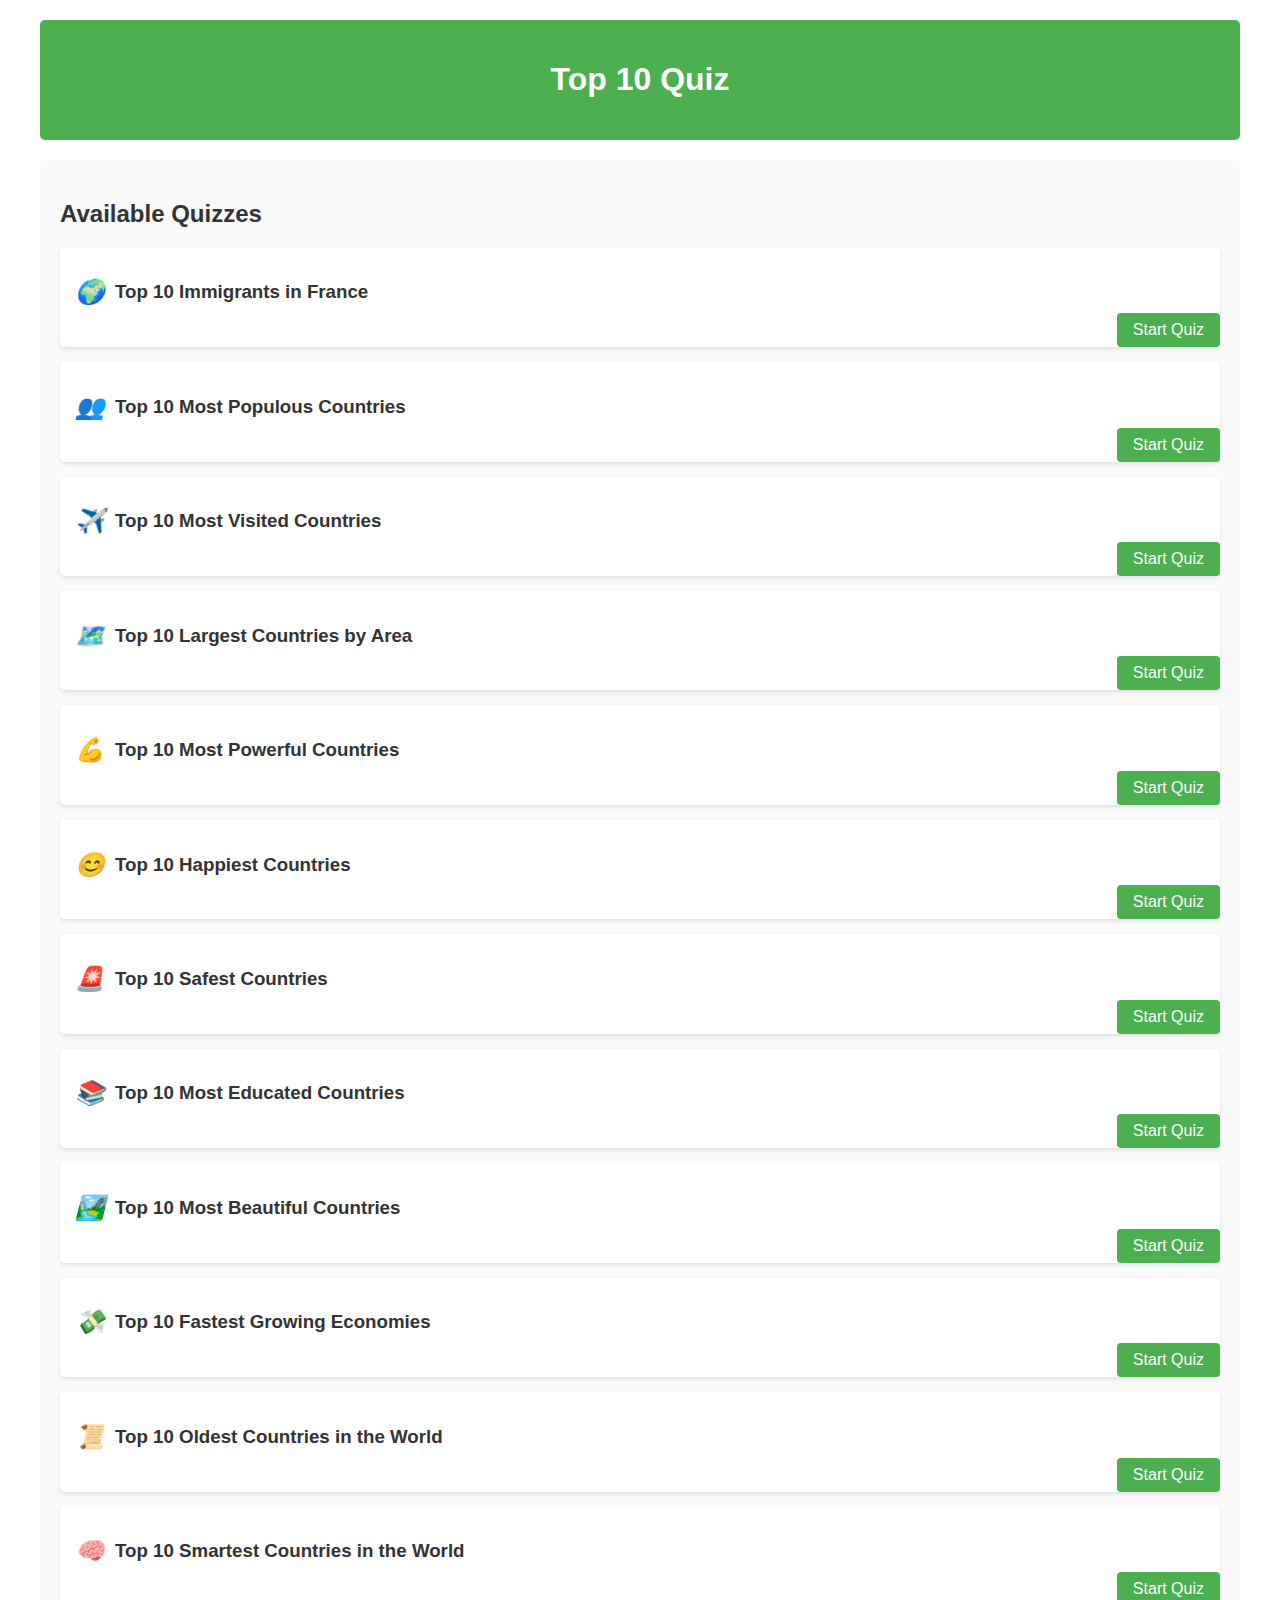
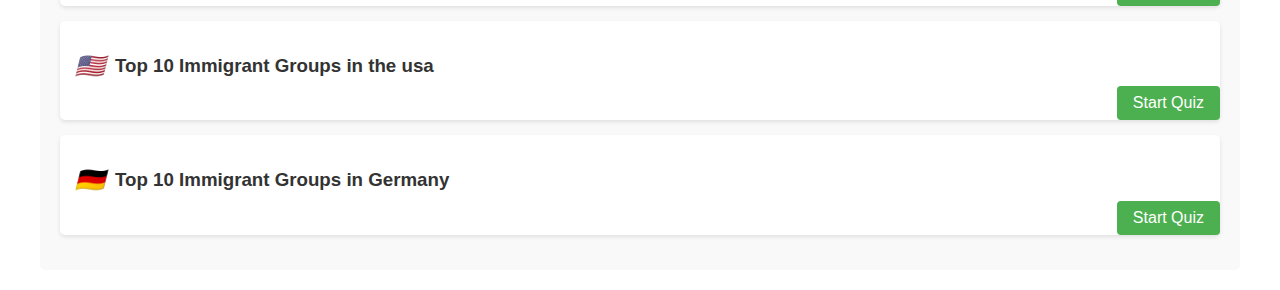
<file: index.html>
<!DOCTYPE html>
<html lang="en">
<head>
    <meta charset="UTF-8">
    <meta name="viewport" content="width=device-width, initial-scale=1.0">
    <title>Top 10 Quiz</title>
    <link rel="stylesheet" href="home.css">
</head>
<body>
    <div class="container">
        <header>
            <h1>Top 10 Quiz</h1>
        </header>
        <main>
            <section class="quiz-list">
                <h2>Available Quizzes</h2>
                <div class="quiz-item">
                    <div class="quiz-header">
                        <i class="quiz-icon">🌍</i>
                        <h3>Top 10 Immigrants in France</h3>
                    </div>
                    <div class="quiz-footer">
                        <a href="quiz.html?quiz=Top 10 Immigrants in France" class="start-quiz">Start Quiz</a>
                        <div class="quiz-score hidden" data-quiz="Top 10 Immigrants in France"></div>
                    </div>
                </div>
                <div class="quiz-item">
                    <div class="quiz-header">
                        <i class="quiz-icon">👥</i>
                        <h3>Top 10 Most Populous Countries</h3>
                    </div>
                    <div class="quiz-footer">
                        <a href="quiz.html?quiz=Top 10 Most Populous Countries" class="start-quiz">Start Quiz</a>
                        <div class="quiz-score hidden" data-quiz="Top 10 Most Populous Countries"></div>
                    </div>
                </div>
                <div class="quiz-item">
                    <div class="quiz-header">
                        <i class="quiz-icon">✈️</i>
                        <h3>Top 10 Most Visited Countries</h3>
                    </div>
                    <div class="quiz-footer">
                        <a href="quiz.html?quiz=Top 10 Most Visited Countries" class="start-quiz">Start Quiz</a>
                        <div class="quiz-score hidden" data-quiz="Top 10 Most Visited Countries"></div>
                    </div>
                </div>
                <div class="quiz-item">
                    <div class="quiz-header">
                        <i class="quiz-icon">🗺️</i>
                        <h3>Top 10 Largest Countries by Area</h3>
                    </div>
                    <div class="quiz-footer">
                        <a href="quiz.html?quiz=Top 10 Largest Countries by Area" class="start-quiz">Start Quiz</a>
                        <div class="quiz-score hidden" data-quiz="Top 10 Largest Countries by Area"></div>
                    </div>
                </div>
                <div class="quiz-item">
                    <div class="quiz-header">
                        <i class="quiz-icon">💪</i>
                        <h3>Top 10 Most Powerful Countries</h3>
                    </div>
                    <div class="quiz-footer">
                        <a href="quiz.html?quiz=Top 10 Most Powerful Countries" class="start-quiz">Start Quiz</a>
                        <div class="quiz-score hidden" data-quiz="Top 10 Most Powerful Countries"></div>
                    </div>
                </div>
                <div class="quiz-item">
                    <div class="quiz-header">
                        <i class="quiz-icon">😊</i>
                        <h3>Top 10 Happiest Countries</h3>
                    </div>
                    <div class="quiz-footer">
                        <a href="quiz.html?quiz=Top 10 Happiest Countries" class="start-quiz">Start Quiz</a>
                        <div class="quiz-score hidden" data-quiz="Top 10 Happiest Countries"></div>
                    </div>
                </div>
                <div class="quiz-item">
                    <div class="quiz-header">
                        <i class="quiz-icon">🚨</i>
                        <h3>Top 10 Safest Countries</h3>
                    </div>
                    <div class="quiz-footer">
                        <a href="quiz.html?quiz=Top 10 Safest Countries" class="start-quiz">Start Quiz</a>
                        <div class="quiz-score hidden" data-quiz="Top 10 Safest Countries"></div>
                    </div>
                </div>
                <div class="quiz-item">
                    <div class="quiz-header">
                        <i class="quiz-icon">📚</i>
                        <h3>Top 10 Most Educated Countries</h3>
                    </div>
                    <div class="quiz-footer">
                        <a href="quiz.html?quiz=Top 10 Most Educated Countries" class="start-quiz">Start Quiz</a>
                        <div class="quiz-score hidden" data-quiz="Top 10 Most Educated Countries"></div>
                    </div>
                </div>
                <div class="quiz-item">
                    <div class="quiz-header">
                        <i class="quiz-icon">🏞️</i>
                        <h3>Top 10 Most Beautiful Countries</h3>
                    </div>
                    <div class="quiz-footer">
                        <a href="quiz.html?quiz=Top 10 Most Beautiful Countries" class="start-quiz">Start Quiz</a>
                        <div class="quiz-score hidden" data-quiz="Top 10 Most Beautiful Countries"></div>
                    </div>
                </div>
                <div class="quiz-item">
                    <div class="quiz-header">
                        <i class="quiz-icon">💸</i>
                        <h3>Top 10 Fastest Growing Economies</h3>
                    </div>
                    <div class="quiz-footer">
                        <a href="quiz.html?quiz=Top 10 Fastest Growing Economies" class="start-quiz">Start Quiz</a>
                        <div class="quiz-score hidden" data-quiz="Top 10 Fastest Growing Economies"></div>
                    </div>
                </div>
                <!-- The New Quizzes  -->
                <div class="quiz-item">
                    <div class="quiz-header">
                        <i class="quiz-icon">📜</i>
                        <h3>Top 10 Oldest Countries in the World</h3>
                    </div>
                    <div class="quiz-footer">
                        <a href="quiz.html?quiz=Top 10 Oldest Countries in the World" class="start-quiz">Start Quiz</a>
                        <div class="quiz-score hidden" data-quiz="Top 10 Oldest Countries in the World"></div>
                    </div>
                </div>
                <div class="quiz-item">
                    <div class="quiz-header">
                        <i class="quiz-icon">🧠</i>
                        <h3>Top 10 Smartest Countries in the World</h3>
                    </div>
                    <div class="quiz-footer">
                        <a href="quiz.html?quiz=Top 10 Smartest Countries in the World" class="start-quiz">Start Quiz</a>
                        <div class="quiz-score hidden" data-quiz="Top 10 Smartest Countries in the World"></div>
                    </div>
                </div>
                <div class="quiz-item">
                    <div class="quiz-header">
                        <i class="quiz-icon">🇺🇸</i>
                        <h3>Top 10 Immigrant Groups in the usa</h3>
                    </div>
                    <div class="quiz-footer">
                        <a href="quiz.html?quiz=Top 10 Immigrant Groups in the USA" class="start-quiz">Start Quiz</a>
                        <div class="quiz-score hidden" data-quiz="Top 10 Immigrant Groups in the USA"></div>
                    </div>
                </div>
                <div class="quiz-item">
                    <div class="quiz-header">
                        <i class="quiz-icon">🇩🇪</i>
                        <h3>Top 10 Immigrant Groups in Germany</h3>
                    </div>
                    <div class="quiz-footer">
                        <a href="quiz.html?quiz=Top 10 Immigrant Groups in Germany" class="start-quiz">Start Quiz</a>
                        <div class="quiz-score hidden" data-quiz="Top 10 Immigrant Groups in Germany"></div>
                    </div>
                </div>
                <!-- More quizzes will be added here -->
            </section>
        </main>
    </div>
    <script src="script.js"></script>
</body>
</html>
</file>
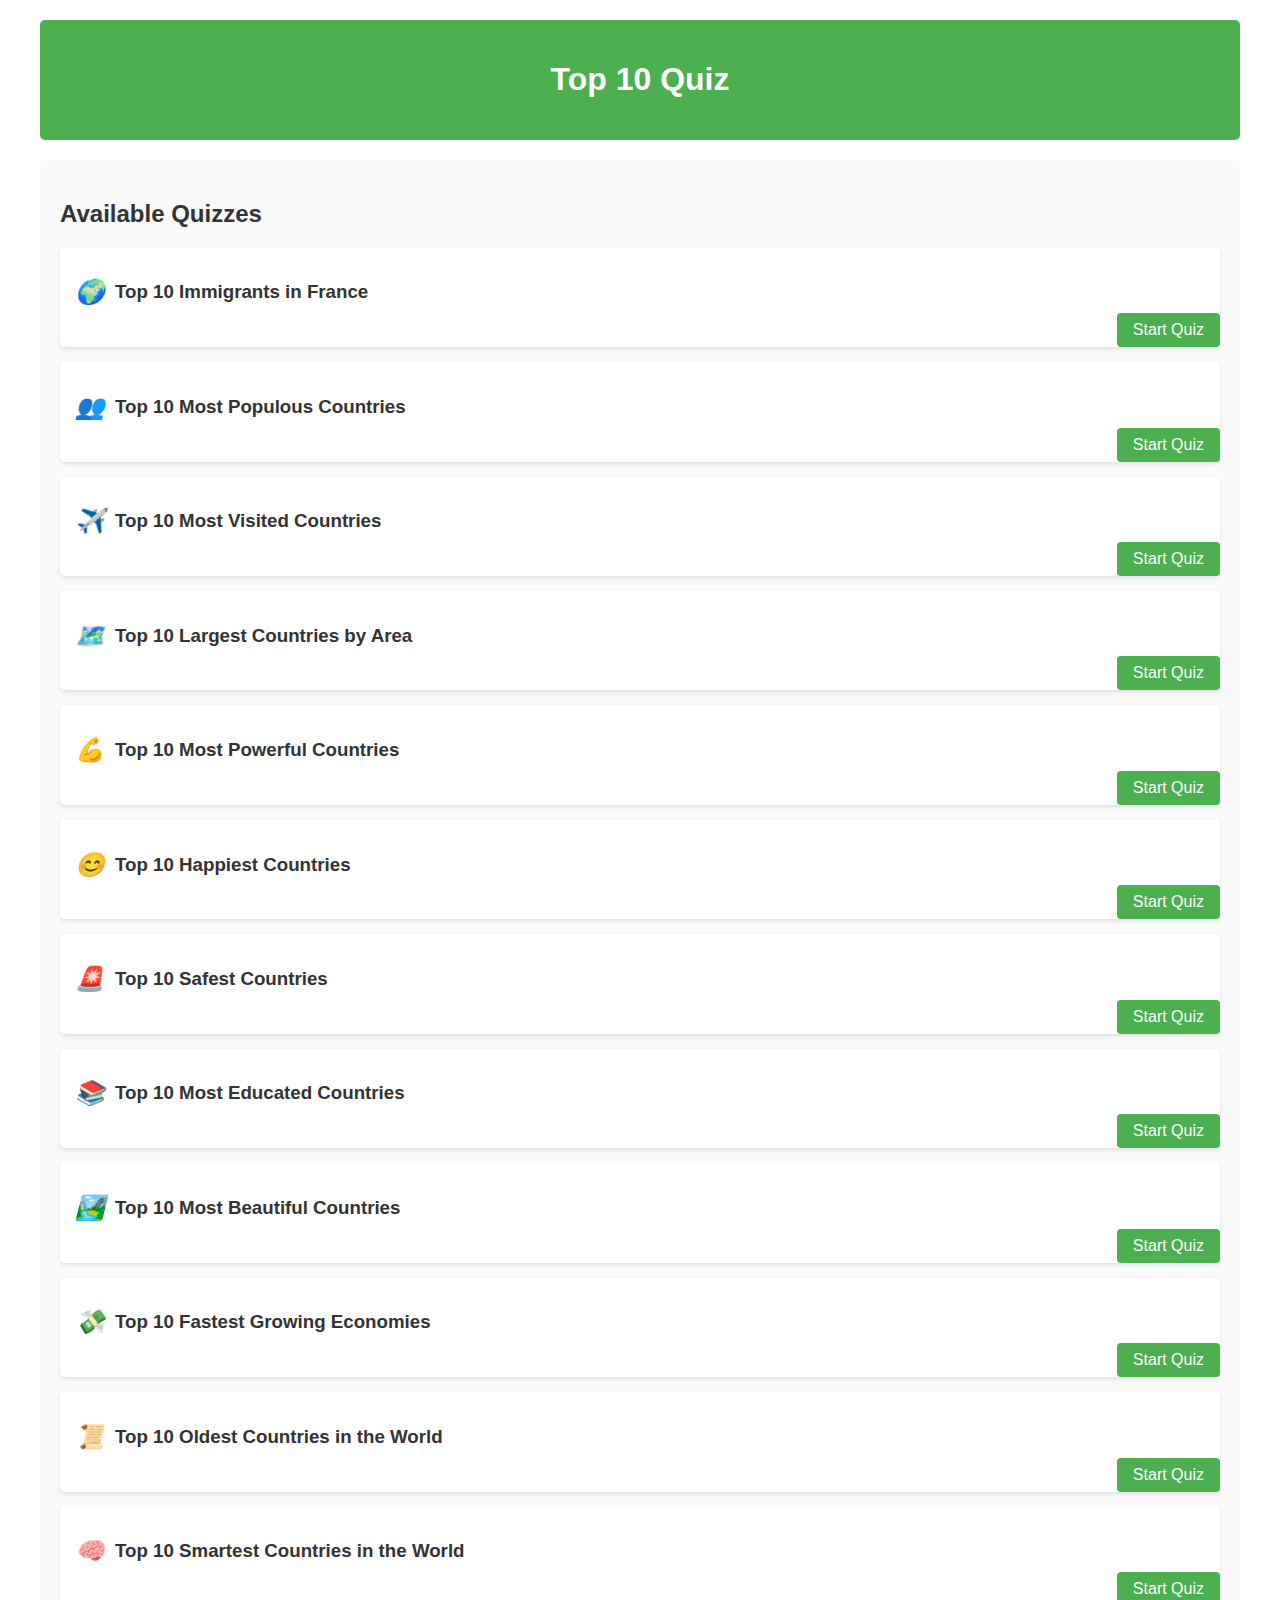
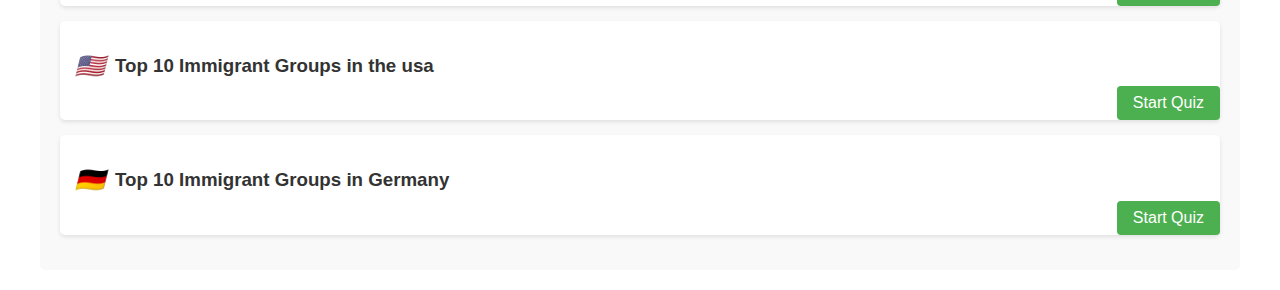
<file: quiz.html>
<!DOCTYPE html>
<html lang="en">
<head>
    <meta charset="UTF-8">
    <meta name="viewport" content="width=device-width, initial-scale=1.0">
    <title>Quiz - Top 10 Quiz</title>
    <link rel="stylesheet" href="quiz.css">
</head>
<body>
    <div class="container">
        <header>
            <h1>Top 10 Quiz</h1>
        </header>
        <main class="quiz-container">
            <div class="quiz-header">
                <h2 class="quiz-title"></h2>
                <div class="timer">Time left: 2:30</div>
            </div>
            <div class="question">
                <p>Can you name the top 10 <span class="topic"></span>?</p>
            </div>
            <div class="input-container">
                <input type="text" class="answer-input" placeholder="Enter your answer...">
                <button class="submit-answer">Submit</button>
            </div>
            <div class="feedback-message"></div>
            <div class="results">
                <table class="answers-table">
                    <thead>
                        <tr>
                            <th colspan="4">Top 10 Answers</th>
                        </tr>
                    </thead>
                    <tbody>
                        <tr>
                            <td class="rank">1</td>
                            <td class="answer"></td>
                            <td class="rank">6</td>
                            <td class="answer"></td>
                        </tr>
                        <tr>
                            <td class="rank">2</td>
                            <td class="answer"></td>
                            <td class="rank">7</td>
                            <td class="answer"></td>
                        </tr>
                        <tr>
                            <td class="rank">3</td>
                            <td class="answer"></td>
                            <td class="rank">8</td>
                            <td class="answer"></td>
                        </tr>
                        <tr>
                            <td class="rank">4</td>
                            <td class="answer"></td>
                            <td class="rank">9</td>
                            <td class="answer"></td>
                        </tr>
                        <tr>
                            <td class="rank">5</td>
                            <td class="answer"></td>
                            <td class="rank">10</td>
                            <td class="answer"></td>
                        </tr>
                    </tbody>
                </table>
            </div>
            <div class="quiz-footer">
                <div class="score">Score: 0/10</div>
                <div class="win-message hidden"></div>
                <a href="index.html" class="back-to-home">Back to Home</a>
            </div>
        </main>
    </div>
    <script src="script.js"></script>
</body>
</html>
</file>
<file: home.css>
body {
    font-family: Arial, sans-serif;
    margin: 0;
    padding: 0;
    background-color: #ffffff;
    color: #333;
}

.container {
    max-width: 1200px;
    margin: 0 auto;
    padding: 20px;
}

header {
    background-color: #4CAF50; /* Green */
    color: white;
    padding: 20px;
    text-align: center;
    border-radius: 5px;
    margin-bottom: 20px;
}

.quiz-list {
    background-color: #f9f9f9;
    padding: 20px;
    border-radius: 5px;
}

.quiz-item {
    position: relative;
    background-color: white;
    padding: 15px;
    margin-bottom: 15px;
    border-radius: 5px;
    box-shadow: 0 2px 4px rgba(0,0,0,0.1);
}

.quiz-footer {
    display: flex;
    justify-content: space-between;
    align-items: center;
    margin-top: 10px;
    position: absolute;
    bottom: 0;
    right: 0;
}

.start-quiz {
    display: inline-block;
    background-color: #4CAF50;
    color: white;
    text-decoration: none;
    border: none;
    padding: 8px 16px;
    border-radius: 4px;
    cursor: pointer;
}

.start-quiz:hover {
    background-color: #45a049;
}

.quiz-header {
    display: flex;
    align-items: center;
    gap: 10px;
    margin-bottom: 10px;
}

.quiz-icon {
    font-size: 1.5em;
}

.quiz-score {
    padding: 2px 8px;
    border-radius: 12px;
    font-size: 0.9em;
    font-weight: bold;
    color: white;
}

.quiz-score.bad {
    background-color: #d32f2f;
}

.quiz-score.okey {
    background-color: #ffa000;
}

.quiz-score.exelent {
    background-color: #388e3c;
}

.quiz-score.legend {
    background-color: #1976d2;
}

.hidden {
    display: none;
}
</file>
<file: quiz.css>
body {
    font-family: Arial, sans-serif;
    margin: 0;
    padding: 0;
    background-color: #ffffff;
    color: #333;
}

.container {
    max-width: 1200px;
    margin: 0 auto;
    padding: 20px;
}

header {
    background-color: #4CAF50; /* Green */
    color: white;
    padding: 20px;
    text-align: center;
    border-radius: 5px;
    margin-bottom: 20px;
}

.quiz-container {
    background-color: white;
    padding: 20px;
    border-radius: 5px;
    box-shadow: 0 2px 4px rgba(0,0,0,0.1);
}

.quiz-header {
    display: flex;
    justify-content: space-between;
    align-items: center;
    margin-bottom: 20px;
}

.timer {
    background-color: #4CAF50;
    color: white;
    padding: 5px 10px;
    border-radius: 4px;
}

.input-container {
    display: flex;
    gap: 10px;
    margin: 20px 0;
}

.answer-input {
    flex: 1;
    padding: 8px;
    border: 1px solid #ddd;
    border-radius: 4px;
}

.submit-answer {
    background-color: #4CAF50;
    color: white;
    border: none;
    padding: 8px 16px;
    border-radius: 4px;
    cursor: pointer;
}

.answers-table {
    width: 100%;
    border-collapse: collapse;
    margin-top: 20px;
    text-align: center;
}

.answers-table th {
    background-color: #4CAF50;
    color: white;
    padding: 10px;
}

.answers-table td {
    padding: 8px;
    border: 1px solid #ddd;
}

.rank {
    font-weight: bold;
    background-color: #f2f2f2;
}

.answer {
    min-width: 150px;
}

.remaining {
    color: #ff9800;
    font-weight: bold;
}

.quiz-footer {
    display: flex;
    justify-content: space-between;
    margin-top: 20px;
}

.score {
    font-weight: bold;
}

.back-to-home {
    display: inline-block;
    background-color: #4CAF50;
    color: white;
    text-decoration: none;
    padding: 8px 16px;
    border-radius: 4px;
    cursor: pointer;
}

.correct {
    color: #4CAF50;
    font-weight: bold;
}

.incorrect {
    color: #f44336;
}

.feedback-message {
    margin: 10px 0;
    padding: 8px;
    text-align: center;
    border-radius: 4px;
    display: none;
}

.feedback-correct {
    background-color: #dff0d8;
    color: #3c763d;
    display: block;
}

.feedback-incorrect {
    background-color: #f2dede;
    color: #a94442;
    display: block;
}

.win-message {
    color: #4CAF50;
    font-weight: bold;
    font-size: 1.2em;
    margin-right: 20px;
}

.hidden {
    display: none;
}
</file>
